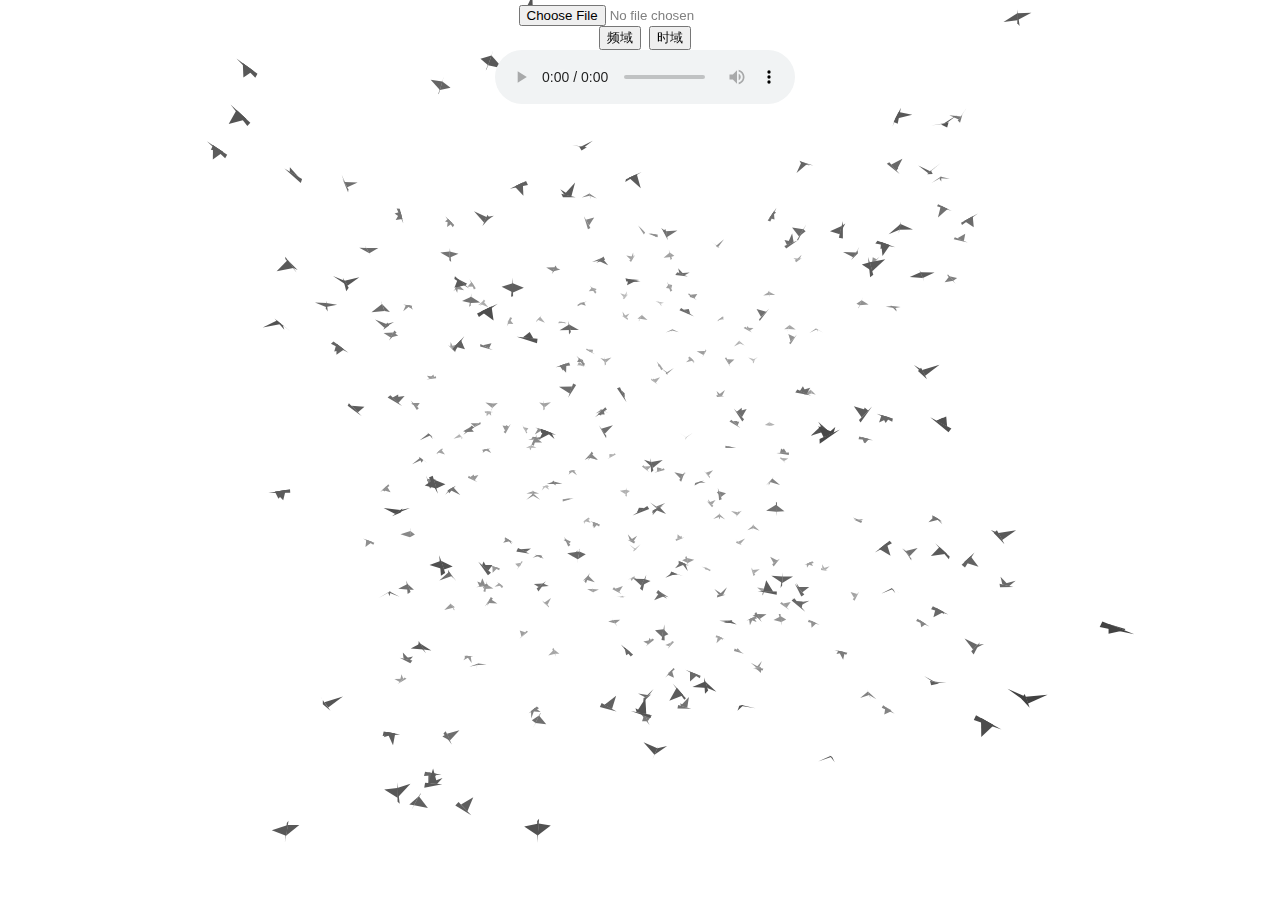
<file: pj1/index.html>
<!DOCTYPE html>
<html lang="en">

<head>
	<title>music visualization</title>
	<meta charset="utf-8">
	<meta name="viewport" content="width=device-width, user-scalable=no, minimum-scale=1.0, maximum-scale=1.0">
	<link rel="stylesheet" type="text/css" href="css/ui.css">
</head>

<body>

	<div id="container"></div>
	<div id="info">
		<div><input id="audio_file" type="file" accept="audio/*" /></div>
		<div>
			<button onclick="freqflag=true">频域</button>
			<button onclick="freqflag=false">时域</button>
		</div>
		<audio id="myAudio" controls="controls" >您的浏览器不支持audio标签</audio>
	</div>

	<script src="three.min.js"></script>

	<script src="js/renderers/Projector.js"></script>
	<script src="js/renderers/CanvasRenderer.js"></script>

	<script src="js/libs/stats.min.js"></script>

	<script src="obj/Bird.js"></script>

	<script>
		var Boid = function() {

			var vector = new THREE.Vector3(),
				_acceleration, _width = 500,
				_height = 500,
				_depth = 200,
				_goal, _neighborhoodRadius = 100,
				_maxSpeed = 4,
				_maxSteerForce = 0.1,
				_avoidWalls = false;

			this.position = new THREE.Vector3();
			this.velocity = new THREE.Vector3();
			_acceleration = new THREE.Vector3();

			this.setGoal = function(target) {

				_goal = target;

			};

			this.setAvoidWalls = function(value) {

				_avoidWalls = value;

			};

			this.setWorldSize = function(width, height, depth) {

				_width = width;
				_height = height;
				_depth = depth;

			};

			this.run = function(boids) {

				if (_avoidWalls) {

					vector.set(-_width, this.position.y, this.position.z);
					vector = this.avoid(vector);
					vector.multiplyScalar(5);
					_acceleration.add(vector);

					vector.set(_width, this.position.y, this.position.z);
					vector = this.avoid(vector);
					vector.multiplyScalar(5);
					_acceleration.add(vector);

					vector.set(this.position.x, -_height, this.position.z);
					vector = this.avoid(vector);
					vector.multiplyScalar(5);
					_acceleration.add(vector);

					vector.set(this.position.x, _height, this.position.z);
					vector = this.avoid(vector);
					vector.multiplyScalar(5);
					_acceleration.add(vector);

					vector.set(this.position.x, this.position.y, -_depth);
					vector = this.avoid(vector);
					vector.multiplyScalar(5);
					_acceleration.add(vector);

					vector.set(this.position.x, this.position.y, _depth);
					vector = this.avoid(vector);
					vector.multiplyScalar(5);
					_acceleration.add(vector);

				}
				/* else {

										this.checkBounds();

									}
									*/

				// if (Math.random() > 0.5) {
				//
				// 	this.flock(boids);
				//
				// }

				this.move();

			};

			this.flock = function(boids) {

				if (_goal) {

					_acceleration.add(this.reach(_goal, 0.005));

				}
				_acceleration.add(this.alignment(boids));
				_acceleration.add(this.cohesion(boids));
				_acceleration.add(this.separation(boids));

			};

			this.move = function() {

				this.velocity.add(_acceleration);

				var l = this.velocity.length();

				if (l > _maxSpeed) {

					this.velocity.divideScalar(l / _maxSpeed);

				}

				this.position.add(this.velocity);
				_acceleration.set(0, 0, 0);

			};

			this.checkBounds = function() {

				if (this.position.x > _width) this.position.x = -_width;
				if (this.position.x < -_width) this.position.x = _width;
				if (this.position.y > _height) this.position.y = -_height;
				if (this.position.y < -_height) this.position.y = _height;
				if (this.position.z > _depth) this.position.z = -_depth;
				if (this.position.z < -_depth) this.position.z = _depth;

			};

			//

			this.avoid = function(target) {

				var steer = new THREE.Vector3();

				steer.copy(this.position);
				steer.sub(target);

				steer.multiplyScalar(1 / this.position.distanceToSquared(target));

				return steer;

			};

			this.repulse = function(target) {

				var distance = this.position.distanceTo(target);

				if (distance < 150) {

					var steer = new THREE.Vector3();

					steer.subVectors(this.position, target);
					steer.multiplyScalar(0.5 / distance);

					_acceleration.add(steer);

				}

			};

			this.reach = function(target, amount) {

				var steer = new THREE.Vector3();

				steer.subVectors(target, this.position);
				steer.multiplyScalar(amount);

				return steer;

			};

			this.alignment = function(boids) {

				var boid, velSum = new THREE.Vector3(),
					count = 0;

				for (var i = 0, il = boids.length; i < il; i++) {

					if (Math.random() > 0.6) continue;

					boid = boids[i];

					distance = boid.position.distanceTo(this.position);

					if (distance > 0 && distance <= _neighborhoodRadius) {

						velSum.add(boid.velocity);
						count++;

					}

				}

				if (count > 0) {

					velSum.divideScalar(count);

					var l = velSum.length();

					if (l > _maxSteerForce) {

						velSum.divideScalar(l / _maxSteerForce);

					}

				}

				return velSum;

			};

			this.cohesion = function(boids) {
				var boid, distance,
					posSum = new THREE.Vector3(),
					steer = new THREE.Vector3(),
					count = 0;

				for (var i = 0, il = boids.length; i < il; i++) {

					if (Math.random() > 0.6) continue;

					boid = boids[i];
					distance = boid.position.distanceTo(this.position);

					if (distance > 0 && distance <= _neighborhoodRadius) {

						posSum.add(boid.position);
						count++;

					}

				}

				if (count > 0) {

					posSum.divideScalar(count);

				}

				steer.subVectors(posSum, this.position);

				var l = steer.length();

				if (l > _maxSteerForce) {

					steer.divideScalar(l / _maxSteerForce);

				}

				return steer;

			};

			this.separation = function(boids) {

				var boid, distance,
					posSum = new THREE.Vector3(),
					repulse = new THREE.Vector3();

				for (var i = 0, il = boids.length; i < il; i++) {

					if (Math.random() > 0.6) continue;

					boid = boids[i];
					distance = boid.position.distanceTo(this.position);

					if (distance > 0 && distance <= _neighborhoodRadius) {

						repulse.subVectors(this.position, boid.position);
						repulse.normalize();
						repulse.divideScalar(distance);
						posSum.add(repulse);

					}

				}

				return posSum;

			}

		}
	</script>

	<script>
		var SCREEN_WIDTH = window.innerWidth,
			SCREEN_HEIGHT = window.innerHeight,
			SCREEN_WIDTH_HALF = SCREEN_WIDTH / 2,
			SCREEN_HEIGHT_HALF = SCREEN_HEIGHT / 2;

		var camera, scene, renderer,
			birds, bird;

		var boid, boids;

		var stats;
		var freqflag = true;
		init();
		animate();

		function init() {

			camera = new THREE.PerspectiveCamera(75, SCREEN_WIDTH / SCREEN_HEIGHT, 1, 10000);
			camera.position.z = 450;

			scene = new THREE.Scene();

			birds = [];
			boids = [];

			for (var i = 0; i < 300; i++) {

				boid = boids[i] = new Boid();
				boid.position.x = Math.random() * 400 - 200;
				boid.position.y = Math.random() * 400 - 200;
				boid.position.z = Math.random() * 400 - 200;
				boid.velocity.x = Math.random() * 2 - 1;
				boid.velocity.y = Math.random() * 2 - 1;
				boid.velocity.z = Math.random() * 2 - 1;
				boid.setAvoidWalls(false);
				boid.setWorldSize(500, 500, 400);
				bird = birds[i] = new THREE.Mesh(new Bird(), new THREE.MeshBasicMaterial({
					color: Math.random() * 0xffffff,
					side: THREE.DoubleSide
				}));
				bird.phase = Math.floor(Math.random() * 62.83);
				scene.add(bird);
			}
			renderer = new THREE.CanvasRenderer();
			renderer.setClearColor(0xffffff);
			renderer.setPixelRatio(window.devicePixelRatio);
			renderer.setSize(SCREEN_WIDTH, SCREEN_HEIGHT);
			// document.addEventListener('mousemove', onDocumentMouseMove, false);
			document.body.appendChild(renderer.domElement);
			// stats = new Stats();
			// document.getElementById('container').appendChild(stats.dom);
			//
			window.addEventListener('resize', onWindowResize, false);
		}

		function onWindowResize() {
			camera.aspect = window.innerWidth / window.innerHeight;
			camera.updateProjectionMatrix();
			renderer.setSize(window.innerWidth, window.innerHeight);
		}

		function onDocumentMouseMove(event) {
			var vector = new THREE.Vector3(event.clientX - SCREEN_WIDTH_HALF, -event.clientY + SCREEN_HEIGHT_HALF, 0);
			for (var i = 0, il = boids.length; i < il; i++) {
				boid = boids[i];
				vector.z = boid.position.z;
				boid.repulse(vector);
			}
		}

		//

		function animate() {

			requestAnimationFrame(animate);

			// stats.begin();
			render();
			// stats.end();
		}

		function render() {
			for (var i = 0, il = birds.length; i < il; i++) {
				boid = boids[i];
				boid.run(boids);
				bird = birds[i];
				bird.position.copy(boids[i].position);
				color = bird.material.color;
				color.r = color.g = color.b = (500 - bird.position.z) / 1000;
				bird.rotation.y = Math.atan2(-boid.velocity.z, boid.velocity.x);
				bird.rotation.z = Math.asin(boid.velocity.y / boid.velocity.length());
				bird.phase = (bird.phase + (Math.max(0, bird.rotation.z) + 0.1)) % 62.83;
				bird.geometry.vertices[5].y = bird.geometry.vertices[4].y = Math.sin(bird.phase) * 5;
			}
			renderer.render(scene, camera);
		}
		window.onload = function () {
				try {
						var audioCtx = new (window.AudioContext ||window.webkitAudioContext)();
				} catch (err) {
						alert('!Your browser does not support Web Audio API!');
				};
				var	myAudio = document.getElementById("myAudio"),
					source = audioCtx.createMediaElementSource(myAudio),
					analyser = audioCtx.createAnalyser(),
					audio_file = document.getElementById("audio_file");
				audio_file.onchange = function(){
				    var files = this.files;
				    var file = URL.createObjectURL(files[0]);
				            myAudio.src = file;
				    // audio_player.play();
				};
				source.connect(analyser);
				analyser.connect(audioCtx.destination);
				myAudio.onplaying = function draw () {
					if(!myAudio.paused){
						drawVisual = requestAnimationFrame(draw);
						var array = new Uint8Array(128);
						var divisor;
						if(freqflag){
							analyser.getByteFrequencyData(array);
							// divisor = 255.0;
						}else{
							analyser.getByteTimeDomainData(array);
							// divisor = 127.0;
						}
						divisor = 255.0;
						for(var i = 0; i < array.length; i++) {
							var v = array[i] / divisor;
							var y = v * SCREEN_HEIGHT;
							var vector = new THREE.Vector3((i+1)*(SCREEN_WIDTH/array.length)- SCREEN_WIDTH_HALF, y-SCREEN_HEIGHT_HALF , 0);
							for (var j = Math.floor((i)*(boids.length/array.length)), il = (i+1)*(boids.length/array.length); j < il; j++) {
								boid = boids[j];
								vector.z = boid.position.z;
								boid.setGoal(vector);
								boid.flock([boid]);
							}
						}
					}
				};
		};
	</script>

</body>

</html>
</file>
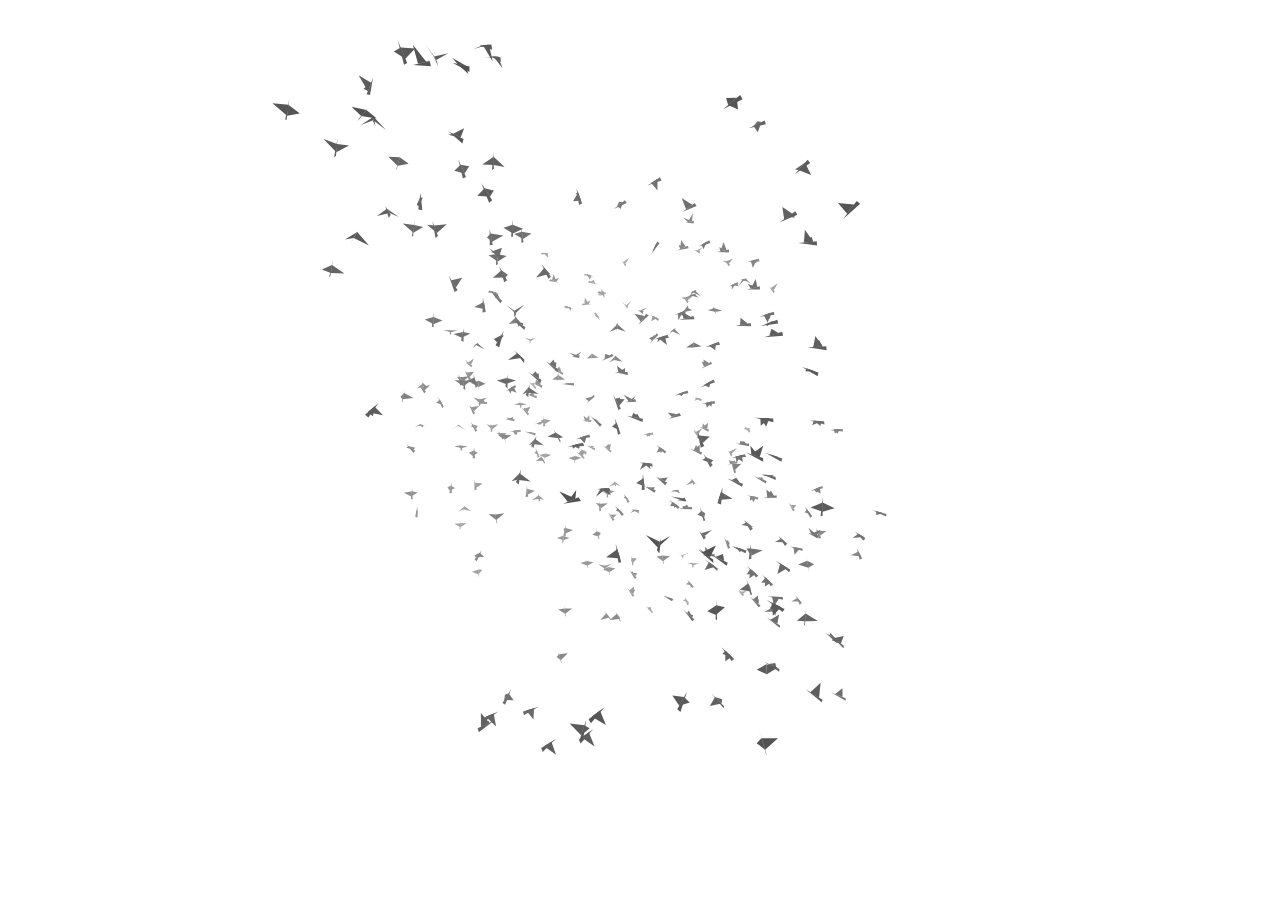
<file: pj2/index.html>
<!DOCTYPE html>
<html lang="en">

<head>
	<title>follow your mouse</title>
	<meta charset="utf-8">
	<meta name="viewport" content="width=device-width, user-scalable=no, minimum-scale=1.0, maximum-scale=1.0">
	<link rel="stylesheet" type="text/css" href="css/ui.css">
</head>

<body>

	<div id="container"></div>
	<script src="three.min.js"></script>
	<script src="js/renderers/Projector.js"></script>
	<script src="js/renderers/CanvasRenderer.js"></script>

	<script src="js/libs/stats.min.js"></script>

	<script src="obj/Bird.js"></script>

	<script>
		var Boid = function() {

			var vector = new THREE.Vector3(),
				_acceleration, _width = 500,
				_height = 500,
				_depth = 200,
				_goal, _neighborhoodRadius = 100,
				_maxSpeed = 4,
				_maxSteerForce = 0.1,
				_avoidWalls = false;

			this.position = new THREE.Vector3();
			this.velocity = new THREE.Vector3();
			_acceleration = new THREE.Vector3();

			this.setGoal = function(target) {

				_goal = target;

			};

			this.setAvoidWalls = function(value) {

				_avoidWalls = value;

			};

			this.setWorldSize = function(width, height, depth) {

				_width = width;
				_height = height;
				_depth = depth;

			};

			this.run = function(boids) {

				if (_avoidWalls) {

					vector.set(-_width, this.position.y, this.position.z);
					vector = this.avoid(vector);
					vector.multiplyScalar(5);
					_acceleration.add(vector);

					vector.set(_width, this.position.y, this.position.z);
					vector = this.avoid(vector);
					vector.multiplyScalar(5);
					_acceleration.add(vector);

					vector.set(this.position.x, -_height, this.position.z);
					vector = this.avoid(vector);
					vector.multiplyScalar(5);
					_acceleration.add(vector);

					vector.set(this.position.x, _height, this.position.z);
					vector = this.avoid(vector);
					vector.multiplyScalar(5);
					_acceleration.add(vector);

					vector.set(this.position.x, this.position.y, -_depth);
					vector = this.avoid(vector);
					vector.multiplyScalar(5);
					_acceleration.add(vector);

					vector.set(this.position.x, this.position.y, _depth);
					vector = this.avoid(vector);
					vector.multiplyScalar(5);
					_acceleration.add(vector);

				}
				/* else {

										this.checkBounds();

									}
									*/

				if (Math.random() > 0.5) {

					this.flock(boids);

				}

				this.move();

			};

			this.flock = function(boids) {

				if (_goal) {

					_acceleration.add(this.reach(_goal, 0.005));

				}
				_acceleration.add(this.alignment(boids));
				_acceleration.add(this.cohesion(boids));
				_acceleration.add(this.separation(boids));

			};

			this.move = function() {

				this.velocity.add(_acceleration);

				var l = this.velocity.length();

				if (l > _maxSpeed) {

					this.velocity.divideScalar(l / _maxSpeed);

				}

				this.position.add(this.velocity);
				_acceleration.set(0, 0, 0);

			};

			this.checkBounds = function() {

				if (this.position.x > _width) this.position.x = -_width;
				if (this.position.x < -_width) this.position.x = _width;
				if (this.position.y > _height) this.position.y = -_height;
				if (this.position.y < -_height) this.position.y = _height;
				if (this.position.z > _depth) this.position.z = -_depth;
				if (this.position.z < -_depth) this.position.z = _depth;

			};

			//

			this.avoid = function(target) {

				var steer = new THREE.Vector3();

				steer.copy(this.position);
				steer.sub(target);

				steer.multiplyScalar(1 / this.position.distanceToSquared(target));

				return steer;

			};

			this.repulse = function(target) {

				var distance = this.position.distanceTo(target);

				if (distance < 150) {

					var steer = new THREE.Vector3();

					steer.subVectors(this.position, target);
					steer.multiplyScalar(0.5 / distance);

					_acceleration.add(steer);

				}

			};

			this.reach = function(target, amount) {

				var steer = new THREE.Vector3();

				steer.subVectors(target, this.position);
				steer.multiplyScalar(amount);

				return steer;

			};

			this.alignment = function(boids) {

				var boid, velSum = new THREE.Vector3(),
					count = 0;

				for (var i = 0, il = boids.length; i < il; i++) {

					if (Math.random() > 0.6) continue;

					boid = boids[i];

					distance = boid.position.distanceTo(this.position);

					if (distance > 0 && distance <= _neighborhoodRadius) {

						velSum.add(boid.velocity);
						count++;

					}

				}

				if (count > 0) {

					velSum.divideScalar(count);

					var l = velSum.length();

					if (l > _maxSteerForce) {

						velSum.divideScalar(l / _maxSteerForce);

					}

				}

				return velSum;

			};

			this.cohesion = function(boids) {
				var boid, distance,
					posSum = new THREE.Vector3(),
					steer = new THREE.Vector3(),
					count = 0;

				for (var i = 0, il = boids.length; i < il; i++) {

					if (Math.random() > 0.6) continue;

					boid = boids[i];
					distance = boid.position.distanceTo(this.position);

					if (distance > 0 && distance <= _neighborhoodRadius) {

						posSum.add(boid.position);
						count++;

					}

				}

				if (count > 0) {

					posSum.divideScalar(count);

				}

				steer.subVectors(posSum, this.position);

				var l = steer.length();

				if (l > _maxSteerForce) {

					steer.divideScalar(l / _maxSteerForce);

				}

				return steer;

			};

			this.separation = function(boids) {

				var boid, distance,
					posSum = new THREE.Vector3(),
					repulse = new THREE.Vector3();

				for (var i = 0, il = boids.length; i < il; i++) {

					if (Math.random() > 0.6) continue;

					boid = boids[i];
					distance = boid.position.distanceTo(this.position);

					if (distance > 0 && distance <= _neighborhoodRadius) {

						repulse.subVectors(this.position, boid.position);
						repulse.normalize();
						repulse.divideScalar(distance);
						posSum.add(repulse);

					}

				}

				return posSum;

			}

		}
	</script>

	<script>
		var SCREEN_WIDTH = window.innerWidth,
			SCREEN_HEIGHT = window.innerHeight,
			SCREEN_WIDTH_HALF = SCREEN_WIDTH / 2,
			SCREEN_HEIGHT_HALF = SCREEN_HEIGHT / 2;

		var camera, scene, renderer,
			birds, bird;

		var boid, boids;

		var stats;
		var freqflag = true;
		init();
		animate();

		function init() {

			camera = new THREE.PerspectiveCamera(75, SCREEN_WIDTH / SCREEN_HEIGHT, 1, 10000);
			camera.position.z = 450;

			scene = new THREE.Scene();

			birds = [];
			boids = [];

			for (var i = 0; i < 300; i++) {

				boid = boids[i] = new Boid();
				boid.position.x = Math.random() * 400 - 200;
				boid.position.y = Math.random() * 400 - 200;
				boid.position.z = Math.random() * 400 - 200;
				boid.velocity.x = Math.random() * 2 - 1;
				boid.velocity.y = Math.random() * 2 - 1;
				boid.velocity.z = Math.random() * 2 - 1;
				boid.setAvoidWalls(true);
				boid.setWorldSize(500, 500, 400);
				bird = birds[i] = new THREE.Mesh(new Bird(), new THREE.MeshBasicMaterial({
					color: Math.random() * 0xffffff,
					side: THREE.DoubleSide
				}));
				bird.phase = Math.floor(Math.random() * 62.83);
				scene.add(bird);
			}
			renderer = new THREE.CanvasRenderer();
			renderer.setClearColor(0xffffff);
			renderer.setPixelRatio(window.devicePixelRatio);
			renderer.setSize(SCREEN_WIDTH, SCREEN_HEIGHT);
			document.addEventListener('mousemove', onDocumentMouseMove, false);
			document.body.appendChild(renderer.domElement);
			// stats = new Stats();
			// document.getElementById('container').appendChild(stats.dom);
			//
			window.addEventListener('resize', onWindowResize, false);
		}

		function onWindowResize() {
			camera.aspect = window.innerWidth / window.innerHeight;
			camera.updateProjectionMatrix();
			renderer.setSize(window.innerWidth, window.innerHeight);
		}

		function onDocumentMouseMove(event) {
			var vector = new THREE.Vector3(event.clientX - SCREEN_WIDTH_HALF, -event.clientY + SCREEN_HEIGHT_HALF, 0);
			for (var i = 0, il = boids.length; i < il; i++) {
				boid = boids[i];
				vector.z = boid.position.z;
				boid.setGoal(vector);
			}
		}

		//

		function animate() {

			requestAnimationFrame(animate);

			// stats.begin();
			render();
			// stats.end();
		}

		function render() {
			for (var i = 0, il = birds.length; i < il; i++) {
				boid = boids[i];
				boid.run(boids);
				bird = birds[i];
				bird.position.copy(boids[i].position);
				color = bird.material.color;
				color.r = color.g = color.b = (500 - bird.position.z) / 1000;
				bird.rotation.y = Math.atan2(-boid.velocity.z, boid.velocity.x);
				bird.rotation.z = Math.asin(boid.velocity.y / boid.velocity.length());
				bird.phase = (bird.phase + (Math.max(0, bird.rotation.z) + 0.1)) % 62.83;
				bird.geometry.vertices[5].y = bird.geometry.vertices[4].y = Math.sin(bird.phase) * 5;
			}
			renderer.render(scene, camera);
		}
	</script>

</body>

</html>
</file>
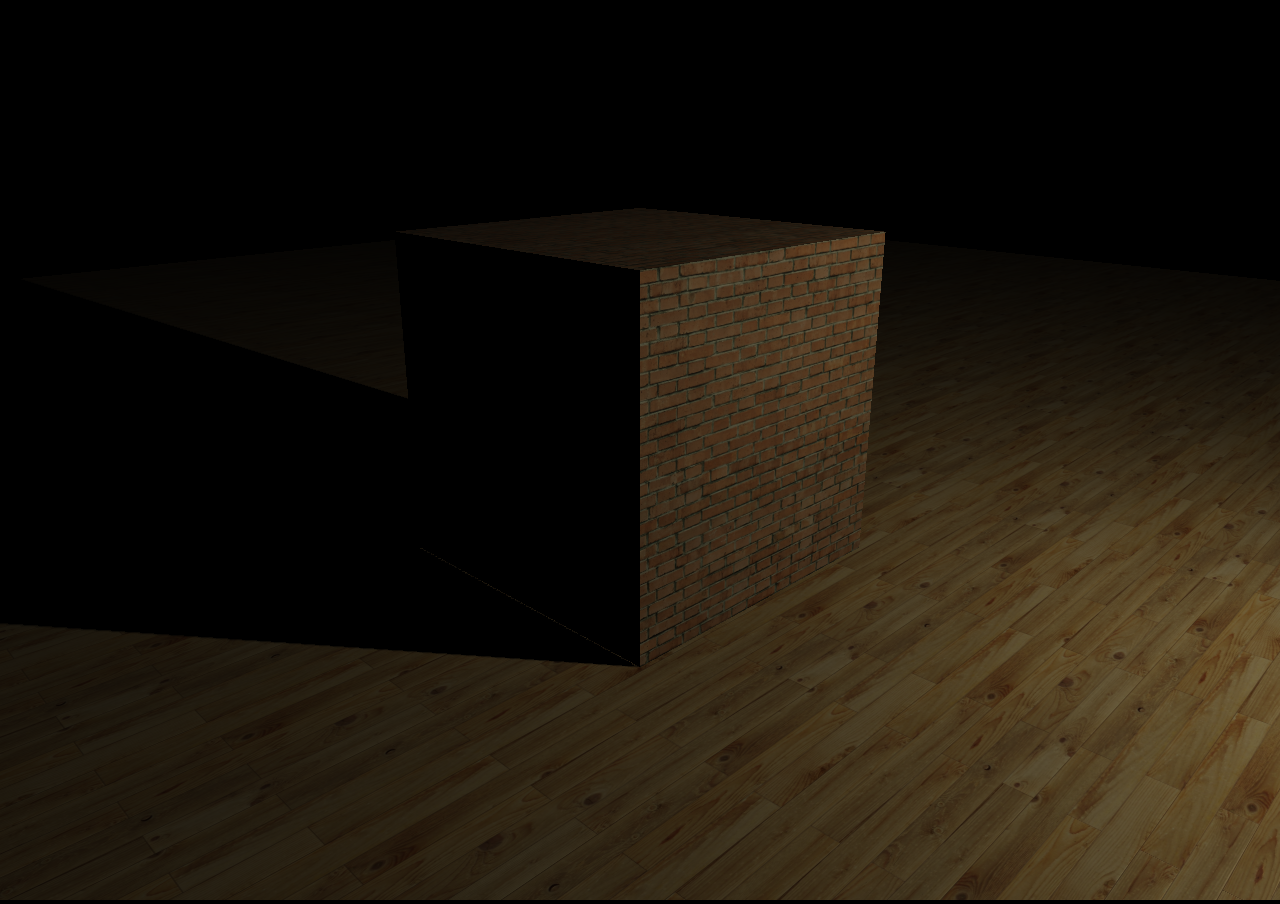
<file: pj3/index.html>
<!DOCTYPE html>
<html lang="en">
	<head>
		<title>Static rendering</title>
		<meta charset="utf-8">
		<meta name="viewport" content="width=device-width, user-scalable=no, minimum-scale=1.0, maximum-scale=1.0">
		<style>
			body {
				background-color: #000;
				margin: 0px;
				overflow: hidden;
			}

			#info {
				position: absolute;
				top: 0px; width: 100%;
				color: #ffffff;
				padding: 5px;
				font-family: Monospace;
				font-size: 13px;
				text-align: center;
			}

			a {
				color: #ff0080;
				text-decoration: none;
			}

			a:hover {
				color: #0080ff;
			}
		</style>
	</head>
	<body>

		<div id="container"></div>
		<script src="three.min.js"></script>
		<script src="js/libs/dat.gui.min.js"></script>
		<script src="js/controls/OrbitControls.js"></script>
		<script src="js/Detector.js"></script>

		<script>

			if ( ! Detector.webgl ) Detector.addGetWebGLMessage();

			var camera, scene, renderer,
			bulbLight, bulbMat, ambientLight,
			object, loader;
			var ballMat, cubeMat, floorMat;


			// ref for lumens: http://www.power-sure.com/lumens.htm
			var bulbLuminousPowers = {
				"110000 lm (1000W)": 110000,
				"3500 lm (300W)": 3500,
				"1700 lm (100W)": 1700,
				"800 lm (60W)": 800,
				"400 lm (40W)": 400,
				"180 lm (25W)": 180,
				"20 lm (4W)": 20,
				"Off": 0
			};

			// ref for solar irradiances: https://en.wikipedia.org/wiki/Lux
			var hemiLuminousIrradiances = {
				"0.0001 lx (Moonless Night)": 0.0001,
				"0.002 lx (Night Airglow)": 0.002,
				"0.5 lx (Full Moon)": 0.5,
				"3.4 lx (City Twilight)": 3.4,
				"50 lx (Living Room)": 50,
				"100 lx (Very Overcast)": 100,
				"350 lx (Office Room)": 350,
				"400 lx (Sunrise/Sunset)": 400,
				"1000 lx (Overcast)": 1000,
				"18000 lx (Daylight)": 18000,
				"50000 lx (Direct Sun)": 50000,
			};

			var params = {
				shadows: true,
				exposure: 0.68,
				bulbPower: Object.keys( bulbLuminousPowers )[ 4 ],
				hemiIrradiance: Object.keys( hemiLuminousIrradiances )[0]
			};


			var clock = new THREE.Clock();

			init();
			animate();

			function init() {

				var container = document.getElementById( 'container' );


				camera = new THREE.PerspectiveCamera( 50, window.innerWidth / window.innerHeight, 0.1, 100 );
				camera.position.x = -4;
				camera.position.z = 4;
				camera.position.y = 2;

				scene = new THREE.Scene();

				var bulbGeometry = new THREE.SphereGeometry( 0.02, 16, 8 );
				bulbLight = new THREE.PointLight( 0xffee88, 1, 100, 2 );

				bulbMat = new THREE.MeshStandardMaterial( {
					emissive: 0xffffee,
					emissiveIntensity: 1,
					color: 0x000000
				});
				bulbLight.add( new THREE.Mesh( bulbGeometry, bulbMat ) );
				bulbLight.position.set( 0, 2, 4 );
				bulbLight.castShadow = true;
				scene.add( bulbLight );

				hemiLight = new THREE.HemisphereLight( 0xddeeff, 0x0f0e0d, 0.02 );
				scene.add( hemiLight );

				floorMat = new THREE.MeshStandardMaterial( {
					roughness: 0.8,
					color: 0xffffff,
					metalness: 0.2,
					bumpScale: 0.0005,
				});
				var textureLoader = new THREE.TextureLoader();
				textureLoader.load( "textures/hardwood2_diffuse.jpg", function( map ) {
					map.wrapS = THREE.RepeatWrapping;
					map.wrapT = THREE.RepeatWrapping;
					map.anisotropy = 4;
					map.repeat.set( 10, 24 );
					floorMat.map = map;
					floorMat.needsUpdate = true;
				} );
				textureLoader.load( "textures/hardwood2_bump.jpg", function( map ) {
					map.wrapS = THREE.RepeatWrapping;
					map.wrapT = THREE.RepeatWrapping;
					map.anisotropy = 4;
					map.repeat.set( 10, 24 );
					floorMat.bumpMap = map;
					floorMat.needsUpdate = true;
				} );
				textureLoader.load( "textures/hardwood2_roughness.jpg", function( map ) {
					map.wrapS = THREE.RepeatWrapping;
					map.wrapT = THREE.RepeatWrapping;
					map.anisotropy = 4;
					map.repeat.set( 10, 24 );
					floorMat.roughnessMap = map;
					floorMat.needsUpdate = true;
				} );

				cubeMat = new THREE.MeshStandardMaterial( {
					roughness: 0.7,
					color: 0xffffff,
					bumpScale: 0.002,
					metalness: 0.2
				});
				textureLoader.load( "textures/brick_diffuse.jpg", function( map ) {
					map.wrapS = THREE.RepeatWrapping;
					map.wrapT = THREE.RepeatWrapping;
					map.anisotropy = 4;
					map.repeat.set( 1, 1 );
					cubeMat.map = map;
					cubeMat.needsUpdate = true;
				} );
				textureLoader.load( "textures/brick_bump.jpg", function( map ) {
					map.wrapS = THREE.RepeatWrapping;
					map.wrapT = THREE.RepeatWrapping;
					map.anisotropy = 4;
					map.repeat.set( 1, 1 );
					cubeMat.bumpMap = map;
					cubeMat.needsUpdate = true;
				} );


				var floorGeometry = new THREE.PlaneBufferGeometry( 20, 20 );
				var floorMesh = new THREE.Mesh( floorGeometry, floorMat );
				floorMesh.receiveShadow = true;
				floorMesh.rotation.x = -Math.PI / 2.0;
				scene.add( floorMesh );


				var boxGeometry = new THREE.BoxGeometry( 1.5, 1.5, 1.5 );
				var boxMesh = new THREE.Mesh( boxGeometry, cubeMat );
				boxMesh.position.set( -1, 0.75, 1 );
				boxMesh.castShadow = true;
				scene.add( boxMesh );



				renderer = new THREE.WebGLRenderer();
				renderer.physicallyCorrectLights = true;
				renderer.gammaInput = true;
				renderer.gammaOutput = true;
				renderer.shadowMap.enabled = true;
				renderer.toneMapping = THREE.ReinhardToneMapping;
				renderer.setPixelRatio( window.devicePixelRatio );
				renderer.setSize( window.innerWidth, window.innerHeight );
				container.appendChild( renderer.domElement );


				var controls = new THREE.OrbitControls( camera, renderer.domElement );
				controls.target.set( 0, 0, 0 );
				controls.update();

				window.addEventListener( 'resize', onWindowResize, false );


			}

			function onWindowResize() {

				camera.aspect = window.innerWidth / window.innerHeight;
				camera.updateProjectionMatrix();

				renderer.setSize( window.innerWidth, window.innerHeight );

			}

			//

			function animate() {

				requestAnimationFrame( animate );

				render();

			}
			var previousShadowMap = false;

			function render() {

				renderer.toneMappingExposure = Math.pow( params.exposure, 5.0 ); // to allow for very bright scenes.
				renderer.shadowMap.enabled = params.shadows;
				bulbLight.castShadow = params.shadows;
				if( params.shadows !== previousShadowMap ) {
					cubeMat.needsUpdate = true;
					floorMat.needsUpdate = true;
					previousShadowMap = params.shadows;
				}
				bulbLight.power = bulbLuminousPowers[ params.bulbPower ];
				bulbMat.emissiveIntensity = bulbLight.intensity / Math.pow( 0.02, 2.0 ); // convert from intensity to irradiance at bulb surface

				hemiLight.intensity = hemiLuminousIrradiances[ params.hemiIrradiance ];
				// var time = Date.now() * 0.0005;
				// var delta = clock.getDelta();

				// bulbLight.position.y = Math.cos( time ) * 0.75 + 1.25;
				bulbLight.position.y = 1 * 0.75 + 1.25;
				renderer.render( scene, camera );
			}

		</script>
	</body>
</html>
</file>
<file: pj1/css/ui.css>
body {
  color: #808080;
  font-family: Monospace;
  font-size: 13px;
  text-align: center;
  background-color: #ffffff;
  margin: 0px;
  overflow: hidden;
}

#info {
  position: absolute;
  top: 0px;
  width: 100%;
  padding: 5px;
}
</file>
<file: pj2/css/ui.css>
body {
  color: #808080;
  font-family: Monospace;
  font-size: 13px;
  text-align: center;
  background-color: #ffffff;
  margin: 0px;
  overflow: hidden;
}

#info {
  position: absolute;
  top: 0px;
  width: 100%;
  padding: 5px;
}
</file>
